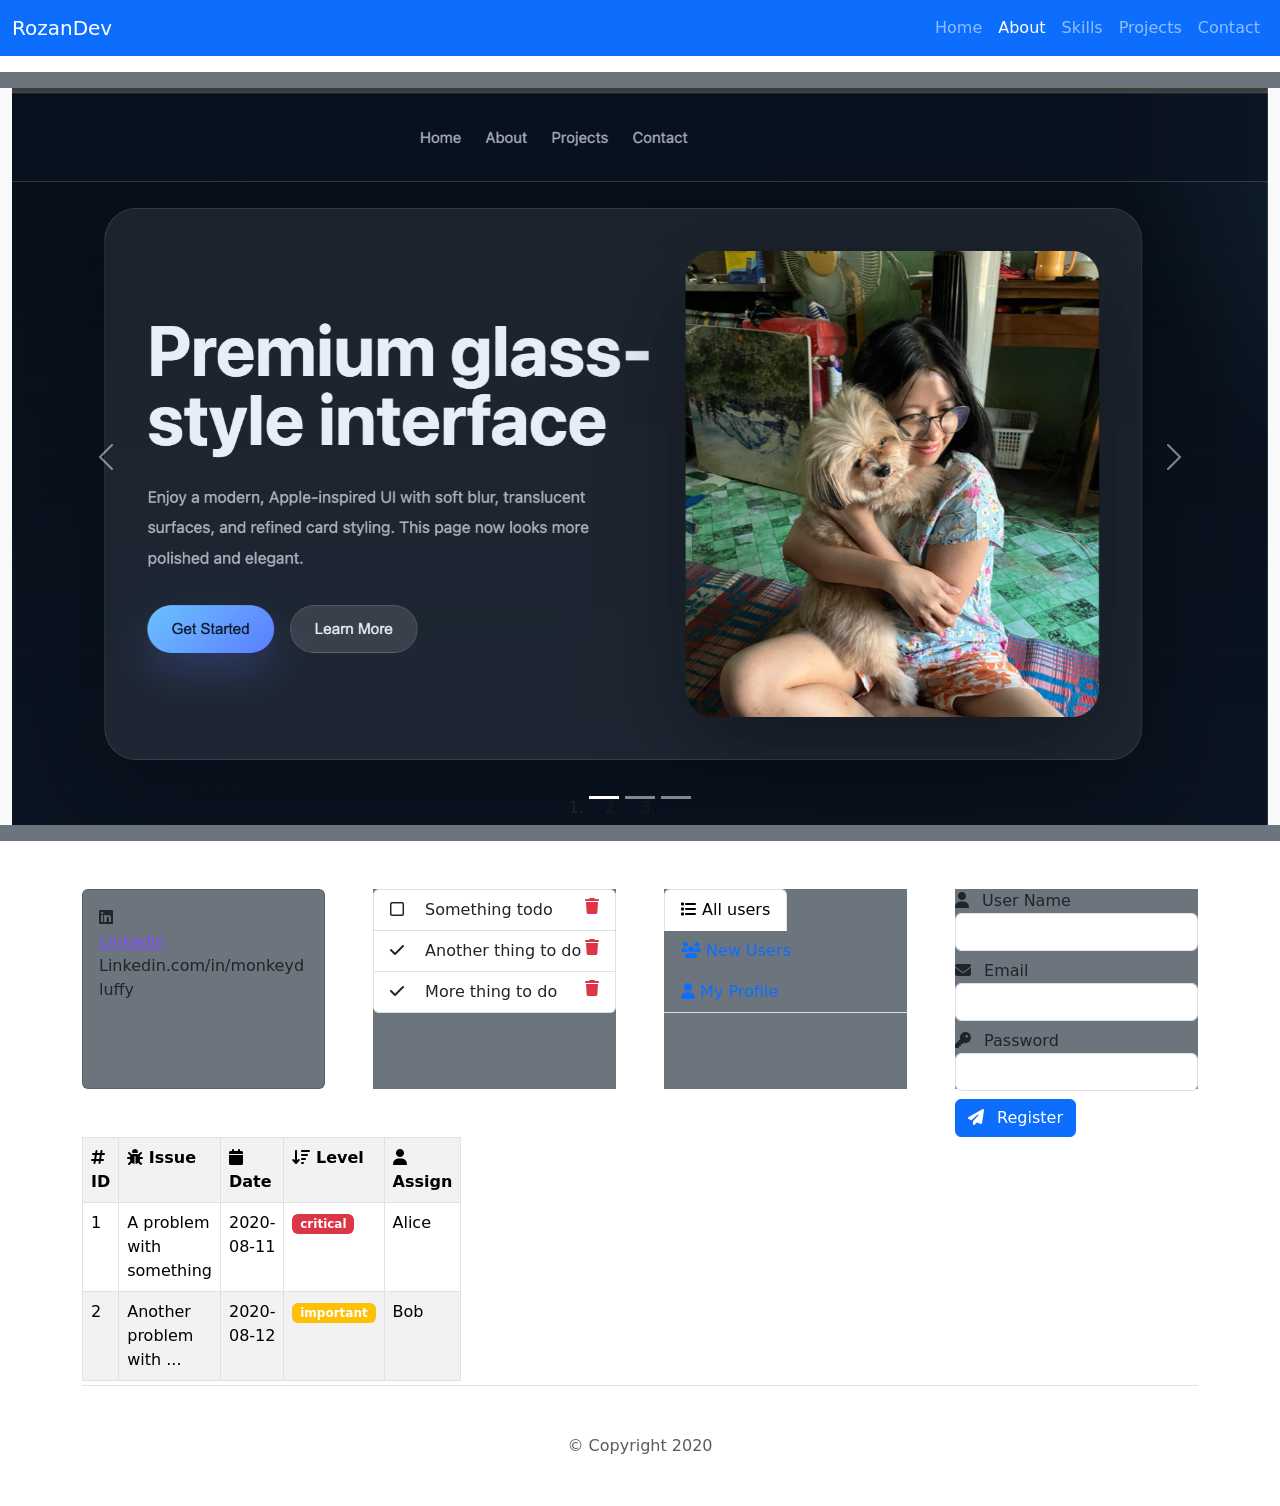
<file: layoutplayground.html>
<!doctype html>
<html lang="en">
  <head>
    <meta charset="UTF-8" />
    <meta name="viewport" content="width=device-width, initial-scale=1.0" />

    <link
      href="https://cdn.jsdelivr.net/npm/bootstrap@5.3.7/dist/css/bootstrap.min.css"
      rel="stylesheet"
    />
    <link
      rel="stylesheet"
      href="https://cdnjs.cloudflare.com/ajax/libs/font-awesome/6.5.1/css/all.min.css"
    />

    <title>layoutplayground</title>
  </head>
  <body>
    <nav class="navbar navbar-expand-sm sticky-top navbar-dark bg-primary mb-3">
      <div class="container-fluid">
        <a class="navbar-brand" href="#"> RozanDev </a>

        <button
          class="navbar-toggler"
          type="button"
          data-bs-toggle="collapse"
          data-bs-target="#navbarMenu"
        >
          <span class="navbar-toggler-icon"></span>
        </button>

        <div class="collapse navbar-collapse" id="navbarMenu">
          <ul class="navbar-nav ms-auto">
            <li class="nav-item">
              <a class="nav-link" href="#">Home</a>
            </li>

            <li class="nav-item">
              <a class="nav-link active" href="#">About</a>
            </li>

            <li class="nav-item">
              <a class="nav-link" href="#">Skills</a>
            </li>

            <li class="nav-item">
              <a class="nav-link position-relative" href="#">
                Projects
                <span
                  class="badge bg-danger position-absolute top-0 start-50 translate-middle rounded-pill d-md-none"
                  >+20</span
                >
              </a>
            </li>

            <li class="nav-item">
              <a class="nav-link" href="#">Contact</a>
            </li>
          </ul>
        </div>
      </div>
    </nav>
    <main class="bg-secondary py-3">
      <div class="container-fluid bg-light">
        <div class="carousel slide" data-bs-ride="carousel" id="slide2">
          <ol class="carousel-indicators">
            <li
              data-bs-target="#slide2"
              data-bs-slide-to="0"
              class="active"
            ></li>
            <li data-bs-target="#slide2" data-bs-slide-to="1"></li>
            <li data-bs-target="#slide2" data-bs-slide-to="2"></li>
          </ol>
          <div class="carousel-inner">
            <div class="carousel-item active">
              <img src="images/pj1.png" class="d-block w-100" alt="..." />
            </div>
            <div class="carousel-item">
              <img src="images/pj2.png" class="d-block w-100" alt="..." />
            </div>
            <div class="carousel-item">
              <img src="images/pj3.png" class="d-block w-100" alt="..." />
            </div>
          </div>
          <a href="#slide2" class="carousel-control-prev" data-bs-slide="prev">
            <span class="carousel-control-prev-icon"></span>
          </a>
          <a href="#slide2" class="carousel-control-next" data-bs-slide="next">
            <span class="carousel-control-next-icon"></span>
          </a>
        </div>
      </div>
    </main>
    <section class="container py-5">
      <div class="row g-5">
        <div class="col-12 col-md-6 col-lg-3">
          <div class="bg-secondary card" style="height: 200px">
            <article class="card-body">
              <i class="fab fa-linkedin"></i>
              <div class="card-content">
                <a href="#" class="card-link" style="color: #7c4dff"
                  >Linkedin</a
                >
                <p>Linkedin.com/in/monkeydluffy</p>
              </div>
            </article>
          </div>
        </div>
        <div class="col-12 col-md-6 col-lg-3">
          <div class="bg-secondary" style="height: 200px">
            <ul class="list-group">
              <li class="list-group-item">
                <i class="far fa-square me-3"></i>
                Something todo
                <i class="fas fa-trash float-end text-danger"></i>
              </li>
              <li class="list-group-item">
                <i class="fas fa-check me-3"></i>
                Another thing to do
                <i class="fas fa-trash float-end text-danger"></i>
              </li>
              <li class="list-group-item">
                <i class="fas fa-check me-3"></i>
                More thing to do
                <i class="fas fa-trash float-end text-danger"></i>
              </li>
            </ul>
          </div>
        </div>
        <div class="col-12 col-md-6 col-lg-3">
          <div class="bg-secondary" style="height: 200px">
            <ul class="nav nav-tabs">
              <li class="nav-item">
                <a href="#" class="nav-link active">
                  <i class="fas fa-list"></i> All users</a
                >
              </li>
              <li class="nav-item">
                <a href="#" class="nav-link">
                  <i class="fas fa-users"></i> New Users
                </a>
              </li>
              <li class="nav-item">
                <a href="#" class="nav-link">
                  <i class="fas fa-user"></i> My Profile
                </a>
              </li>
            </ul>
          </div>
        </div>
        <div class="col-12 col-md-6 col-lg-3">
          <div class="bg-secondary" style="height: 200px">
            <form>
              <div class="mb-2">
                <label><i class="fas fa-user me-2"></i> User Name</label>
                <input type="text" class="form-control" />
              </div>
              <div class="mb-2">
                <label><i class="fas fa-envelope me-2"></i> Email</label>
                <input type="text" class="form-control" />
              </div>
              <div class="mb-2">
                <label><i class="fas fa-key me-2"></i> Password</label>
                <input type="password" class="form-control" />
              </div>
              <button class="btn btn-primary">
                <i class="fas fa-paper-plane me-2"></i> Register
              </button>
            </form>
          </div>
        </div>
        <div class="col-12 col-md-6 col-lg-3">
          <div class="bg-secondary" style="height: 200px">
            <table class="table table-bordered table-striped">
              <tr>
                <th><i class="fas fa-hashtag"></i> ID</th>
                <th><i class="fas fa-bug"></i> Issue</th>
                <th><i class="fas fa-calendar"></i> Date</th>
                <th><i class="fas fa-sort-amount-down"></i> Level</th>
                <th><i class="fas fa-user"></i> Assign</th>
              </tr>
              <tr>
                <td>1</td>
                <td>A problem with something</td>
                <td>2020-08-11</td>
                <td><span class="badge bg-danger">critical</span></td>
                <td>Alice</td>
              </tr>
              <tr>
                <td>2</td>
                <td>Another problem with ...</td>
                <td>2020-08-12</td>
                <td><span class="badge bg-warning">important</span></td>
                <td>Bob</td>
              </tr>
            </table>
          </div>
        </div>
      </div>
    </section>
    <footer class="container">
      <div class="border-top border-top-2 py-5 text-center text-muted">
        &copy; Copyright 2020
      </div>
    </footer>
    <script src="https://cdn.jsdelivr.net/npm/bootstrap@5.3.7/dist/js/bootstrap.bundle.min.js"></script>
  </body>
</html>
</file>
